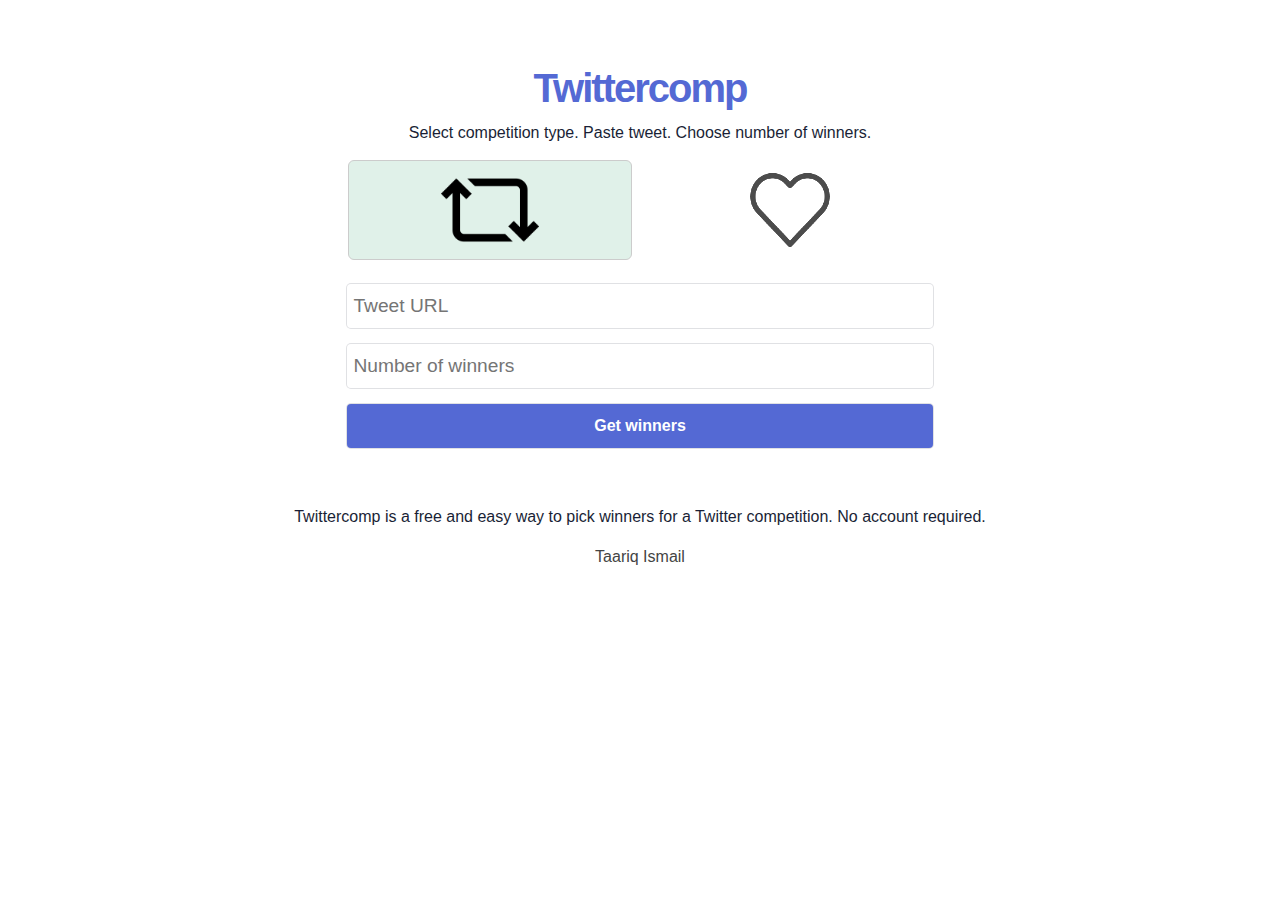
<file: templates/index.html>
<!DOCTYPE html>
<html lang="en">
  <head>
    <meta charset="UTF-8" />
    <meta name="viewport" content="width=device-width, initial-scale=1.0" />
    <meta http-equiv="X-UA-Compatible" content="ie=edge" />
    <link rel="stylesheet" href="../static/style.css" />
    <title>Twitter competitions - free and easy</title>
  </head>
  <body>
      
      <div class="wrapper">
       
      
    <div class="container">
       <h1>Twittercomp</h1>
        <p>Select competition type. Paste tweet. Choose number of winners.</p>
        
        
      <form action="/submit" method="POST">
        
                   
          

<div class="cc-selector" style = "text-align: center;">
        <input id="visa" type="radio" name="comp" value="retweet" checked = true />
        <label class="drinkcard-cc visa" for="visa"></label>
        <input id="mastercard" type="radio" name="comp" value="like" />
        <label class="drinkcard-cc2 mastercard"for="mastercard"></label>
    </div>
          
        <div class="field form-group">
            
  

    <!--      <h3>Tweet URL</h3> -->
          <input
            type="text"
            name="tweet"
            placeholder="Tweet URL"
            required     
            pattern = ".*twitter.com/.*"
            oninvalid="this.setCustomValidity('Invalid Tweet URL')"
            oninput="this.setCustomValidity('')"
            style="width:100%; font-size: 1.2rem; padding: 0.4rem;"      
          />
        </div>
        <div class="field form-group">
         <!-- <h3>Number of winners</h3> -->
          <input
            type="number"
            name="numberWinners"
            required
            min="1"
            max="100"
            style="width:100%; font-size: 1.2rem; padding: 0.4rem;"     
            placeholder="Number of winners"
          />
        </div>

                <input type="submit" value="Get winners" class="btn" />
      </form>
        
        
    </div>
      
      <p class = "normal"> Twittercomp is a free and easy way to pick winners for a Twitter competition. No account required. </p>
      
    <p> <a href ="https://twitter.com/taariqismail">Taariq Ismail</a></p>
 </div>
          </body>
</html>
</file>
<file: static/style.css>
* {
	box-sizing: border-box;
	margin: 0;
	padding: 0;
    -webkit-appearance: none;
  color: #1a1f36; 
  box-sizing: border-box;
  word-wrap: break-word;
  font-family: -apple-system,BlinkMacSystemFont,Segoe UI,Roboto,Helvetica Neue,Ubuntu,sans-serif;
   }

body {
	background: white;
    font-family: Arial, Helvetica, sans-serif;
	line-height: 1.6;
    position: relative;
    color: linear-gradient(white 0%, rgb(247, 250, 252) 33%); flex-grow: 1; 
}

wrapper {
  position: absolute;
top: 0; bottom: 0; left: 0; right: 0;
  margin: auto;
}

p {
    
    text-align: center;
    padding-bottom: 10px;
    font-weight: 500;
}

p.normal {
    
    text-align: center;
font-weight: 200;
}

h1 {
    margin-top: 40px;
    font-size: 2.5em;
    letter-spacing: -2px;
      -ms-flex-pack: center;
    text-align: center;
  justify-content: center;
  color: #5469d4;
  text-decoration: unset;
}

.container {
	max-width: 650px;
	margin: 1rem auto;
   top:50%;
    overflow: auto;
	padding: 0 2rem;
/*       box-shadow: rgba(60, 66, 87, 0.12) 0px 7px 14px 0px, rgba(0, 0, 0, 0.12) 0px 3px 6px 0px; */
    padding-bottom: 20px;
    padding-bottom: 40px;
}



h3 {
    text-align: center;
}

img {
	width: 100%;
}

.message {
	text-align: center;
	padding: 5px;
	/* border: #ccc dotted 2px; */
	margin-top: 0rem; 
    position: relative;
}

.results {
	text-align: center;
	padding: 5px;
    color: blue;
	border: #ccc dotted 2px;
	margin-top: 0rem;
    margin-bottom: 20px;
}

.logo {
	width: 300px;
	display: block;
	margin: auto;
}

.form-group {
	margin: 1rem 0;
}

input[type='text'],
select,
textarea {
	display: block;
	width: 100%;
	padding: 0.4rem;
	font-size: 1.2rem;
	border: 1px solid #ccc;
}

/*
.btn {
	display: block;
	width: 100%;
	background: #333;
	color: #fff;
	padding: 10px 20px;
	border: none;
	cursor: pointer;
	outline: none;
	margin-top: 1rem;
}

*/

.btn {
    background-color: rgb(84, 105, 212);
   
    color: #fff;
    font-weight: 600;
    cursor: pointer;
     font-size: 16px;
    line-height: 28px;
    padding: 8px 16px;
    width: 100%;
    min-height: 44px;
    border: unset;
    border-radius: 4px;
    outline-color: rgb(84 105 212 / 0.5);
    box-shadow: rgba(0, 0, 0, 0) 0px 0px 0px 0px, 
                rgba(0, 0, 0, 0) 0px 0px 0px 0px, 
                rgba(0, 0, 0, 0) 0px 0px 0px 0px, 
                rgba(60, 66, 87, 0.16) 0px 0px 0px 1px, 
                rgba(0, 0, 0, 0) 0px 0px 0px 0px, 
                rgba(0, 0, 0, 0) 0px 0px 0px 0px, 
                rgba(0, 0, 0, 0) 0px 0px 0px 0px;
}

.field input {
    font-size: 16px;
    line-height: 28px;
    padding: 8px 16px;
    width: 100%;
    min-height: 44px;
    border: unset;
    border-radius: 4px;
    outline-color: rgb(84 105 212 / 0.5);
    background-color: rgb(255, 255, 255);
    box-shadow: rgba(0, 0, 0, 0) 0px 0px 0px 0px, 
                rgba(0, 0, 0, 0) 0px 0px 0px 0px, 
                rgba(0, 0, 0, 0) 0px 0px 0px 0px, 
                rgba(60, 66, 87, 0.16) 0px 0px 0px 1px, 
                rgba(0, 0, 0, 0) 0px 0px 0px 0px, 
                rgba(0, 0, 0, 0) 0px 0px 0px 0px, 
                rgba(0, 0, 0, 0) 0px 0px 0px 0px;
}

input[type="radio"] {
  appearance: none;
  display: none
}

.cc-selector input{
    margin:0;padding:0;
    -webkit-appearance:none;
       -moz-appearance:none;
            appearance:none;
}
.visa{background-image:url(retweet1.png);}
.mastercard{background-image:url(like2.png);}

.cc-selector input:active +.drinkcard-cc{opacity: .9;}
.cc-selector input:checked +.drinkcard-cc{
    -webkit-filter: none;
       -moz-filter: none;
            filter: none;
}

.cc-selector input:active +.drinkcard-cc2{opacity: .9;}
.cc-selector input:checked +.drinkcard-cc2{
    -webkit-filter: none;
       -moz-filter: none;
            filter: none;
}


.drinkcard-cc{
    cursor:pointer;
    text: center;
    border-radius: 6px;
    margin-left: 0px;
    position: relative;
left: -6px;
    background-color: #e0f1e9; /* #f7e2e7 */
    background-position: center center;
    background-size:contain;
    background-repeat:no-repeat;
    border: 1px solid #ccc;
    display:inline-block;
    width: 48.5%;
    height: 100px;
     -webkit-transition: all 100ms ease-in;
       -moz-transition: all 100ms ease-in;
            transition: all 100ms ease-in;
    -webkit-filter: brightness(1.8) grayscale(1) opacity(.7);
       -moz-filter: brightness(1.8) grayscale(1) opacity(.7);
            filter: brightness(1.8) grayscale(1) opacity(.7);
}

.drinkcard-cc2{
    cursor:pointer;
    text: center;
    border-radius: 6px;
        position: relative;
right: -6px;
    background-color: #f7e2e7;
    background-position: center center;
    background-size:80px;
    background-repeat:no-repeat;
    border: 1px solid #ccc;
    display:inline-block;
    width: 48.5%;
    height: 100px;
     -webkit-transition: all 100ms ease-in;
       -moz-transition: all 100ms ease-in;
            transition: all 100ms ease-in;
    -webkit-filter: brightness(1.8) grayscale(1) opacity(.7);
       -moz-filter: brightness(1.8) grayscale(1) opacity(.7);
            filter: brightness(1.8) grayscale(1) opacity(.7);
}


.drinkcard-cc:hover{
    -webkit-filter: brightness(1.2) grayscale(.5) opacity(.9);
       -moz-filter: brightness(1.2) grayscale(.5) opacity(.9);
            filter: brightness(1.2) grayscale(.5) opacity(.9);
}

.drinkcard-cc2:hover{
    -webkit-filter: brightness(1.2) grayscale(.5) opacity(.9);
       -moz-filter: brightness(1.2) grayscale(.5) opacity(.9);
            filter: brightness(1.2) grayscale(.5) opacity(.9);
}


/* Extras 
a:visited{color:#888}*/
a{color:#444;text-decoration:none;}
p{margin-bottom:.3em;}


.copy-icon {
    background: #c2d1e6 url(clippy.svg) 50% no-repeat;
    background-position: 61% 45%;
    background-size: 15px;
    border: 1px solid #eee;
    border-radius: 6px;
    cursor: pointer;
    height: 36px;
    margin: 0;
    padding: 6px;
    position: absolute;
    right: 4px;
    top: 4px;
    vertical-align: middle;
    width: 33px;
    z-index: 100;
}

button {
    appearance: button;
    -webkit-writing-mode: horizontal-tb !important;
    text-rendering: auto;
    color: -internal-light-dark(black, white);
    letter-spacing: normal;
    word-spacing: normal;
    text-transform: none;
    text-indent: 0px;
    text-shadow: none;
    display: inline-block;
    text-align: center;
    align-items: flex-start;
    cursor: default;
    background-color: -internal-light-dark(rgb(239, 239, 239), rgb(59, 59, 59));
    box-sizing: border-box;
    margin: 0em;
    font: 400 13.3333px Arial;
    padding: 1px 6px;
    border-width: 2px;
    border-style: outset;
  /*  border-color: -internal-light-dark(rgb(118, 118, 118), rgb(133, 133, 133)); */
    border-image: initial;
}

.tooltip {
  position: relative;
  display: inline-block;
}

.tooltip .tooltiptext {
  visibility: hidden;
  width: 140px;
  background-color: #555;
  color: #fff;
  text-align: center;
  border-radius: 6px;
  padding: 5px;
  position: absolute;
  z-index: 1;
  bottom: 150%;
  left: 50%;
  margin-left: -75px;
  opacity: 0;
  transition: opacity 0.3s;
}

span#myTooltip.tooltiptext {
   border: #ccc dotted 2px; 
    width: 100%;
    margin-bottom: 0px;
}

.tooltip .tooltiptext::after {
  content: "";
  position: absolute;
  top: 100%;
  left: 50%;
  margin-left: -5px;

  /* border-width: 5px;
  border-style: solid;
  border-color: #555 transparent transparent transparent; */
}
</file>
